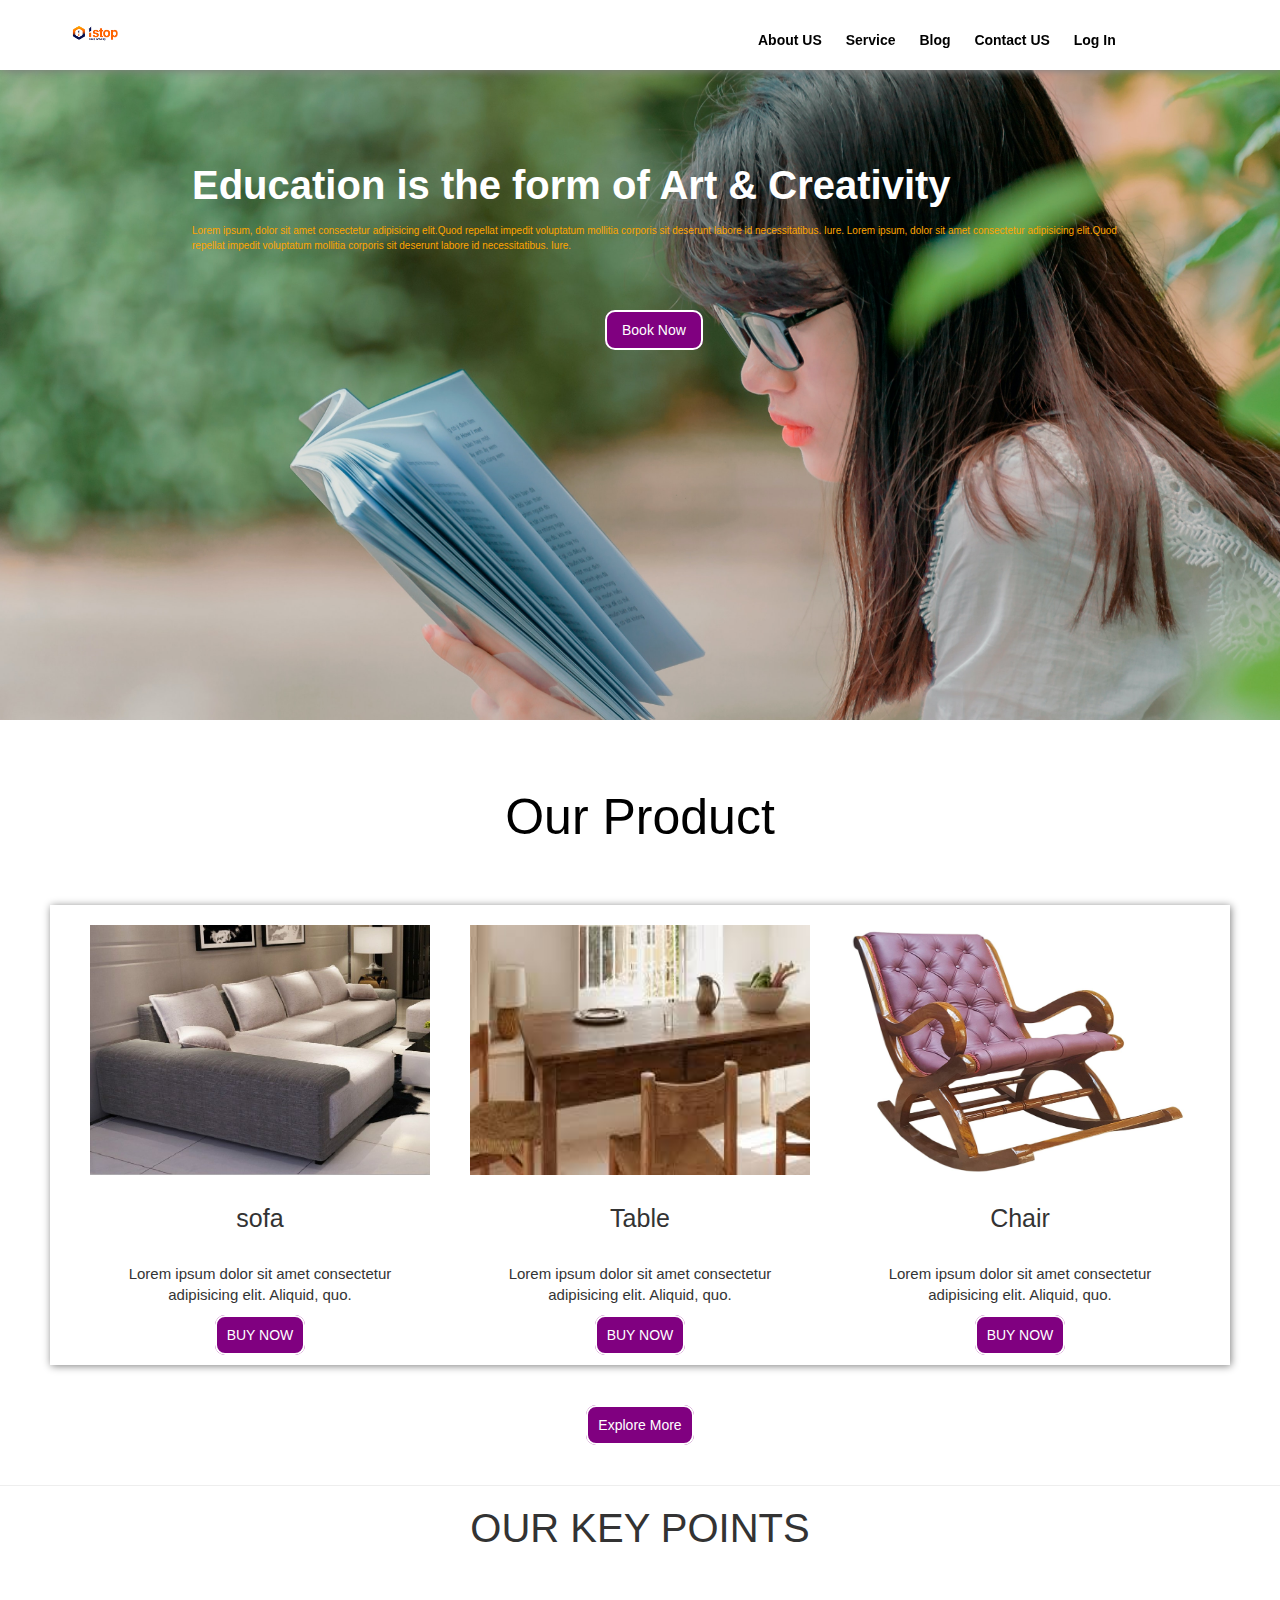
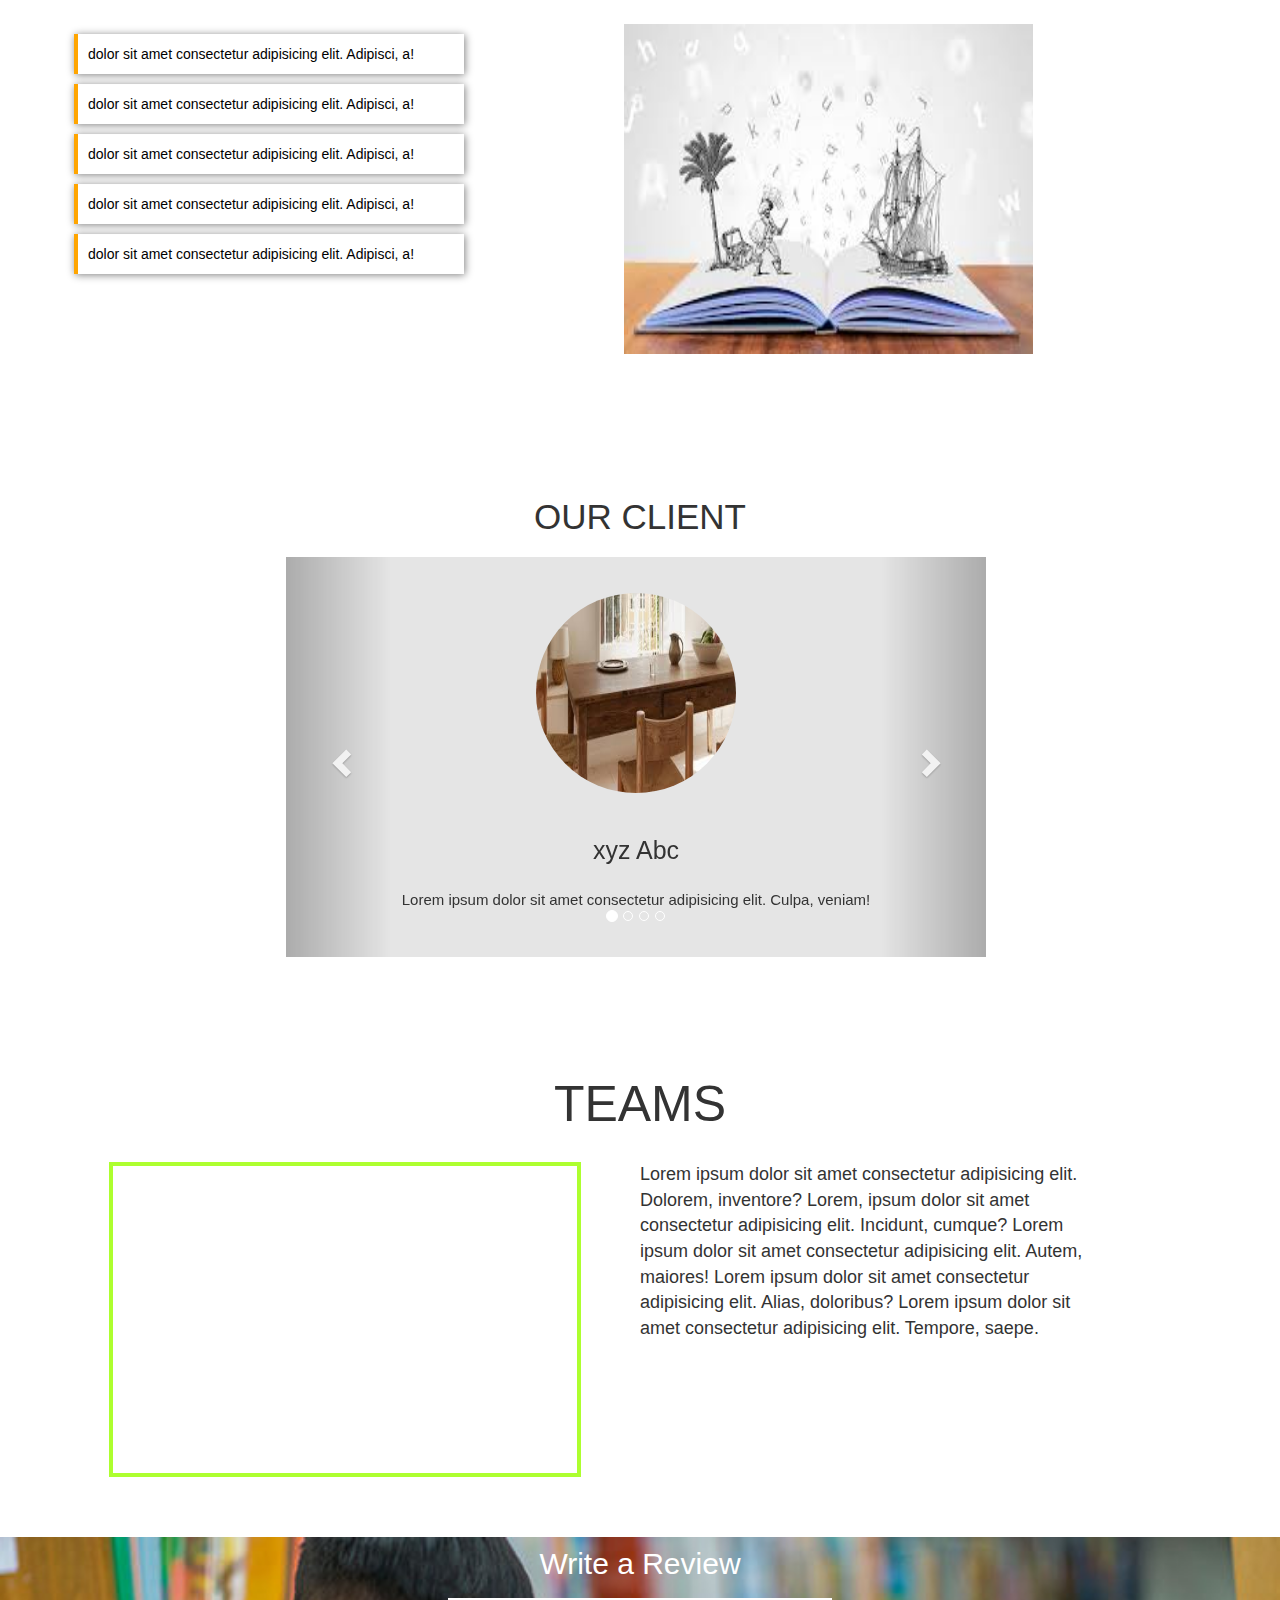
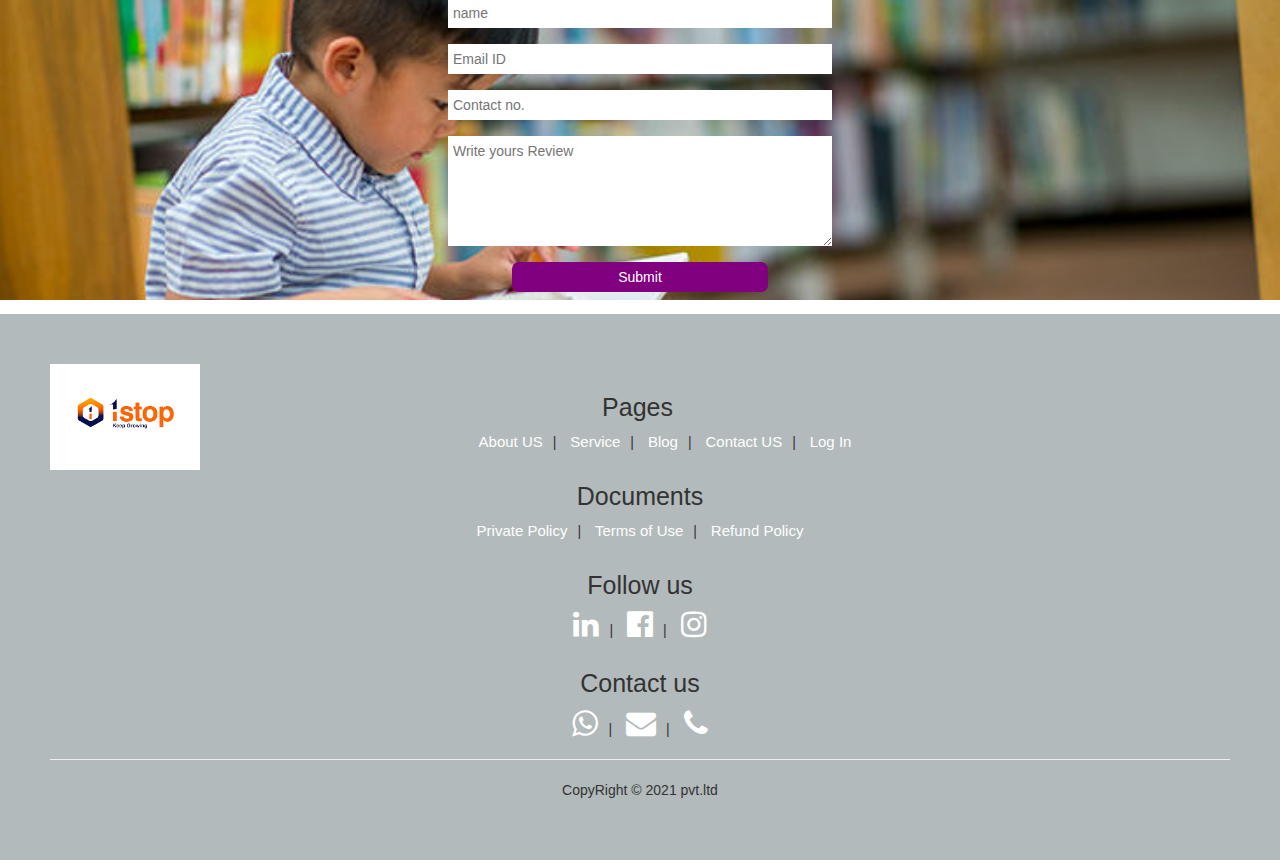
<file: index.html>
<html>
    <head>
            <title>e-Commerce|index</title>
            <!-- Latest compiled and minified CSS -->
<link rel="stylesheet" href="https://stackpath.bootstrapcdn.com/bootstrap/3.4.1/css/bootstrap.min.css" integrity="sha384-HSMxcRTRxnN+Bdg0JdbxYKrThecOKuH5zCYotlSAcp1+c8xmyTe9GYg1l9a69psu" crossorigin="anonymous">

<!-- Optional theme -->
<link rel="stylesheet" href="https://stackpath.bootstrapcdn.com/bootstrap/3.4.1/css/bootstrap-theme.min.css" integrity="sha384-6pzBo3FDv/PJ8r2KRkGHifhEocL+1X2rVCTTkUfGk7/0pbek5mMa1upzvWbrUbOZ" crossorigin="anonymous">
            <link href="style.css" rel="stylesheet">

            <link rel="stylesheet" href="https://cdnjs.cloudflare.com/ajax/libs/font-awesome/4.7.0/css/font-awesome.min.css">
    </head>
    <body>
            <nav class="nav nav_top">
                    <div class="logo"> 
                        <a href="index.html"><img src="stop.png" width="90"></a>
                    </div>
                    <div class="nav_side">
                        <a href="about.html">About US</a>
                        <a href="service.html">Service</a>
                        <a href="blog.html">Blog</a>
                        <a href="contact.html">Contact US</a>
                        <a href="">Log In</a>
                    </div>        
            </nav>
            
            <div class="main">
                        <div class="main_content">
                            <h2>Education is the form of  Art & Creativity<br>
                                <span>Lorem ipsum, dolor sit amet consectetur adipisicing elit.Quod repellat impedit 
                                    voluptatum mollitia corporis sit deserunt labore id necessitatibus. Iure.
                                    Lorem ipsum, dolor sit amet consectetur adipisicing elit.Quod repellat impedit 
                                    voluptatum mollitia corporis sit deserunt labore id necessitatibus. Iure.</span>
                            </h2>
                            <div class="btn">
                                    <a href="#">Book Now</a>
                            </div>
                        </div>
                    </div>
            
        <div class="product">
                <h2>Our Product</h2>
                <div class="product_container">
                <div class="item">
                    <div class="item_img">
                        <img src="sofa.jpg" >
                    </div>
                    <div class="item_content">
                        <h3>sofa</h3>
                    <p>Lorem ipsum dolor sit amet consectetur adipisicing elit. Aliquid, quo.</p>
                    <a href="#">BUY NOW</a>
                    </div>
                   
                </div>

                <div class="item">
                    <div class="item_img">
                        <img src="table.jpg" >
                    </div>
                    <div class="item_content">
                        <h3>Table</h3>
                    <p>Lorem ipsum dolor sit amet consectetur adipisicing elit. Aliquid, quo.</p>
                    <a href="#">BUY NOW</a>
                    </div>
                   
                </div>
                
                <div class="item">
                    <div class="item_img">
                        <img src="chair.jpg" >
                    </div>
                    <div class="item_content">
                        <h3>Chair</h3>
                    <p>Lorem ipsum dolor sit amet consectetur adipisicing elit. Aliquid, quo.</p>
                    <a href="#">BUY NOW</a>
                    </div>
                   
                </div></div>
                <div class="product_btn">
                    <a href="service.lhtml">Explore More</a>
                </div>
        </div>
        <hr>

        <div class="keypoint">
                <h2>OUR KEY POINTS</h2>
                <div class="key_container">
                   <div class="key_content">
                    <li> dolor sit amet consectetur adipisicing elit. Adipisci, a!</li>
                    <li> dolor sit amet consectetur adipisicing elit. Adipisci, a!</li>
                    <li> dolor sit amet consectetur adipisicing elit. Adipisci, a!</li>
                    <li> dolor sit amet consectetur adipisicing elit. Adipisci, a!</li>
                    <li> dolor sit amet consectetur adipisicing elit. Adipisci, a!</li>
                </div>
                <div class="key_img">
                        <img src="books.jpg">
                </div>
                </div>       
        </div>

        <div class="testi">
            <h2>Our Client</h2>
            <div class="testi_container">
                <div id="carousel-example-generic" class="carousel slide" data-ride="carousel">
                    <!-- Indicators -->
                    <ol class="carousel-indicators">
                      <li data-target="#carousel-example-generic" data-slide-to="0" class="active"></li>
                      <li data-target="#carousel-example-generic" data-slide-to="1"></li>
                      <li data-target="#carousel-example-generic" data-slide-to="2"></li>
                      <li data-target="#carousel-example-generic" data-slide-to="3"></li>
                    </ol>
                  
                    <!-- Wrapper for slides -->
                    <div class="carousel-inner" role="listbox">
                      <div class="item active">
                          <div class="item_img"> 
                              <img src="table.jpg" alt="">
                            </div>
                            <div class="item_content">
                                <h3>xyz Abc</h3>
                                <p>Lorem ipsum dolor sit amet consectetur adipisicing elit. Culpa, veniam!</p>
                            </div>
                       
                        
                      </div>
                      <div class="item">
                        <div class="item_img"> 
                            <img src="chair.jpg" alt="">
                          </div>
                          <div class="item_content">
                              <h3>xyz Abc</h3>
                              <p>Lorem ipsum dolor sit amet consectetur adipisicing elit. Culpa, veniam!</p>
                          </div>
                      </div>

                      <div class="item">
                        <div class="item_img"> 
                            <img src="sofa.jpg" alt="">
                          </div>
                          <div class="item_content">
                              <h3>xyz Abc</h3>
                              <p>Lorem ipsum dolor sit amet consectetur adipisicing elit. Culpa, veniam!</p>
                          </div>
                      </div>

                      <div class="item">
                        <div class="item_img"> 
                            <img src="sofa.jpg" alt="">
                          </div>
                          <div class="item_content">
                              <h3>xyz Abc</h3>
                              <p>Lorem ipsum dolor sit amet consectetur adipisicing elit. Culpa, veniam!</p>
                          </div>
                      </div>

                    </div>
                  
                    <!-- Controls -->
                    <a class="left carousel-control" href="#carousel-example-generic" role="button" data-slide="prev">
                      <span class="glyphicon glyphicon-chevron-left" aria-hidden="true"></span>
                      <span class="sr-only">Previous</span>
                    </a>
                    <a class="right carousel-control" href="#carousel-example-generic" role="button" data-slide="next">
                      <span class="glyphicon glyphicon-chevron-right" aria-hidden="true"></span>
                      <span class="sr-only">Next</span>
                    </a>
                  </div>
            </div>
        </div>

        <div class="team">
            <h3>Teams</h3>
            <div class="team_container">
                <div class="team_video">
                    <iframe width="560" height="315" src="https://www.youtube.com/embed/0kFGbZ9KrlI" title="YouTube video player" frameborder="0" allow="accelerometer; autoplay; clipboard-write; encrypted-media; gyroscope; picture-in-picture" allowfullscreen></iframe>
                </div>
                <div class="team_content">
                    <p>Lorem ipsum dolor sit amet consectetur adipisicing elit. Dolorem, inventore?
                        Lorem, ipsum dolor sit amet consectetur adipisicing elit. Incidunt, cumque?
                        Lorem ipsum dolor sit amet consectetur adipisicing elit. Autem, maiores!
                        Lorem ipsum dolor sit amet consectetur adipisicing elit. Alias, doloribus?
                        Lorem ipsum dolor sit amet consectetur adipisicing elit. Tempore, saepe.

                    </p>
                </div>
            </div>
        </div>

<div class="feed">
    <h3>Write a Review</h3>
    <div class="feedback_form">
        <form name="feed-back" method="POST">
            <input type="text" name="Name" placeholder="name"><br>
            <input type="email" name="Email" placeholder="Email ID"><br>
            <input type="tel" name="number" placeholder="Contact no."><br>
            <textarea rows="5" cols="5" name="review"  placeholder="Write yours Review"></textarea><br>
            <button type="submit">Submit</button>
        </form>
    </div>

</div>

<footer>
    <div class="footer_logo">
        <a href="index.html"><img src="stop.png" width="150"></a>
    </div>
    <div class="pages">
        <h3>Pages</h3>
        <a href="about.html">About US</a>|
        <a href="service.html">Service</a>|
        <a href="blog.html">Blog</a>|
        <a href="contact.html">Contact US</a>|
        <a href="">Log In</a>
    </div>
    <div class="docs">
        <h3>Documents</h3>
        <a href="#">Private Policy</a>|
        <a href="#">Terms of Use</a>|
        <a href="#">Refund Policy</a>   
    </div>
    <div class="social">
        <h3>Follow us</h3>
        <a href="https://in.linkedin.com/company/1stop-ai" target="_blank"><i class="fa fa-2x fa-linkedin" aria-hidden="true"></i></a>|
        <a href="https://www.facebook.com/pages/category/Education-Website/1Stopai-102490171820303/ " target="_blank"><i class="fa fa-2x fa-facebook-official" aria-hidden="true"></i></a>|
        <a href="https://www.instagram.com/1stop.ai/?hl=en" target="_blank"><i class="fa fa-2x fa-instagram" aria-hidden="true"></i></a>   
    </div>
    <div class="contact">
        <h3>Contact us</h3>
        <a href="https://api.WhatsApp.com?send?phone=+919810654125" target="_blank"><i class="fa fa-2x fa-whatsapp" aria-hidden="true"></i></a>|
        <a href="mailto:gauravgangola444@gmail.com" target="_blank"><i class="fa fa-2x fa-envelope" aria-hidden="true"></i></a>|
        <a href="tel:+919810654125" target="_blank"><i class="fa fa-2x fa-phone" aria-hidden="true"></i></a>   

    </div>
<hr>
<p>CopyRight &copy; 2021 pvt.ltd</p>
</footer>

 <!-- jQuery (necessary for Bootstrap's JavaScript plugins) -->
 <script src="https://code.jquery.com/jquery-1.12.4.min.js" integrity="sha384-nvAa0+6Qg9clwYCGGPpDQLVpLNn0fRaROjHqs13t4Ggj3Ez50XnGQqc/r8MhnRDZ" crossorigin="anonymous"></script>
        <!-- Latest compiled and minified JavaScript -->
<script src="https://stackpath.bootstrapcdn.com/bootstrap/3.4.1/js/bootstrap.min.js" integrity="sha384-aJ21OjlMXNL5UyIl/XNwTMqvzeRMZH2w8c5cRVpzpU8Y5bApTppSuUkhZXN0VxHd" crossorigin="anonymous"></script>
    
<script >
        
        const scriptURL = 'https://script.google.com/macros/s/AKfycbz3LDkPbZ0XEh08rXMi81zsvRIpsWgp22ERJOJuRASJAwjYuN3GhSQoyIdhGALBKumZ7w/exec'
            const form = document.forms['feed-back']
          
            form.addEventListener('submit', e => {
              e.preventDefault()
              fetch(scriptURL, { method: 'POST', body: new FormData(form)})
                .then(response => alert("Thanks for Contacting us..! We Will Contact You Soon..."))
                .catch(error => console.error('Error!', error.message))
            })


</script>

</body>
</html>
</file>
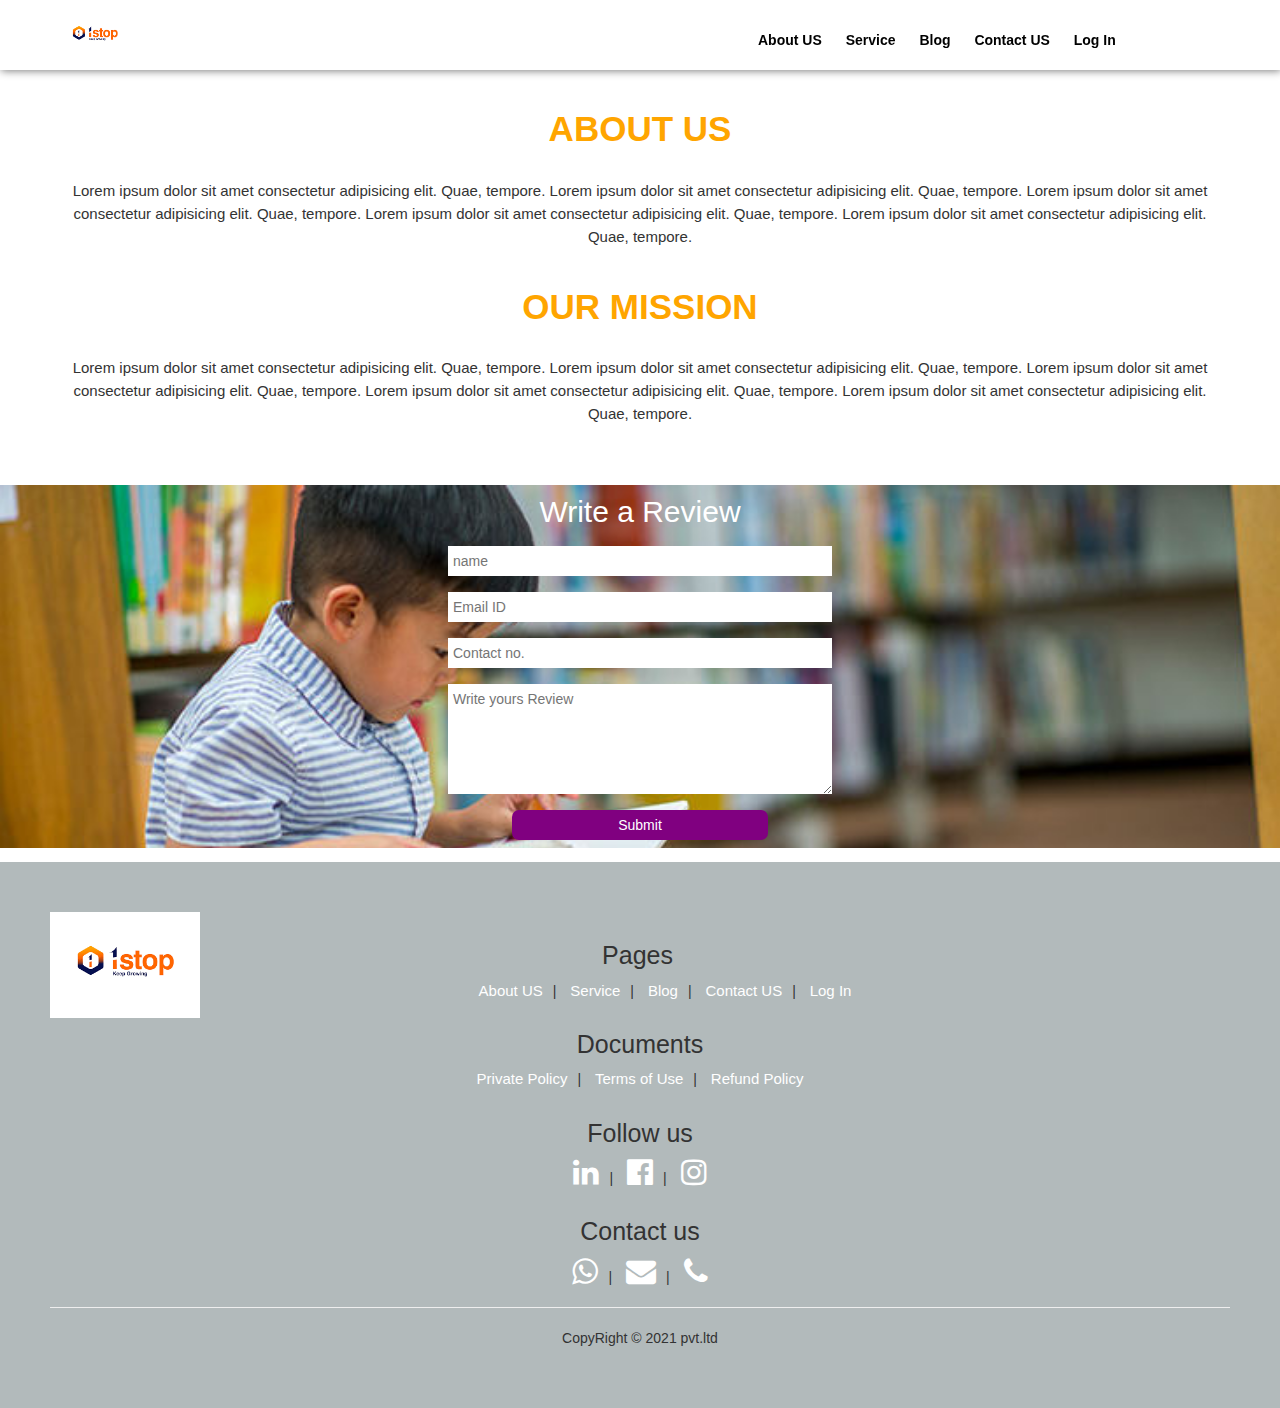
<file: about.html>
<html>
    <head>
            <title>e-Commerce|About Us</title>
            <!-- Latest compiled and minified CSS -->
<link rel="stylesheet" href="https://stackpath.bootstrapcdn.com/bootstrap/3.4.1/css/bootstrap.min.css" integrity="sha384-HSMxcRTRxnN+Bdg0JdbxYKrThecOKuH5zCYotlSAcp1+c8xmyTe9GYg1l9a69psu" crossorigin="anonymous">

<!-- Optional theme -->
<link rel="stylesheet" href="https://stackpath.bootstrapcdn.com/bootstrap/3.4.1/css/bootstrap-theme.min.css" integrity="sha384-6pzBo3FDv/PJ8r2KRkGHifhEocL+1X2rVCTTkUfGk7/0pbek5mMa1upzvWbrUbOZ" crossorigin="anonymous">
            <link href="style.css" rel="stylesheet">

            <link rel="stylesheet" href="https://cdnjs.cloudflare.com/ajax/libs/font-awesome/4.7.0/css/font-awesome.min.css">
    </head>
    <body>
            <nav class="nav nav_top">
                    <div class="logo"> 
                        <a href="index.html"><img src="stop.png" width="90"></a>
                    </div>
                    <div class="nav_side">
                        <a href="about.html">About US</a>
                        <a href="service.html">Service</a>
                        <a href="blog.html">Blog</a>
                        <a href="contact.html">Contact US</a>
                        <a href="">Log In</a>
                    </div>        
            </nav>
            
<div class="about">
    <h3>About US</h3>
    <div class="about_content">
        <p>
            Lorem ipsum dolor sit amet consectetur adipisicing elit. Quae, tempore.
            Lorem ipsum dolor sit amet consectetur adipisicing elit. Quae, tempore.
            Lorem ipsum dolor sit amet consectetur adipisicing elit. Quae, tempore.
            Lorem ipsum dolor sit amet consectetur adipisicing elit. Quae, tempore.
            Lorem ipsum dolor sit amet consectetur adipisicing elit. Quae, tempore.
        </p>
        <h3>Our Mission</h3>
        <p>
            Lorem ipsum dolor sit amet consectetur adipisicing elit. Quae, tempore.
            Lorem ipsum dolor sit amet consectetur adipisicing elit. Quae, tempore.
            Lorem ipsum dolor sit amet consectetur adipisicing elit. Quae, tempore.
            Lorem ipsum dolor sit amet consectetur adipisicing elit. Quae, tempore.
            Lorem ipsum dolor sit amet consectetur adipisicing elit. Quae, tempore.
        </p>
    </div>

</div>
            <div class="feed">
                <h3>Write a Review</h3>
                <div class="feedback_form">
                    <form name="feed-back" method="POST">
                        <input type="text" name="Name" placeholder="name"><br>
                        <input type="email" name="Email" placeholder="Email ID"><br>
                        <input type="tel" name="number" placeholder="Contact no."><br>
                        <textarea rows="5" cols="5" name="review"  placeholder="Write yours Review"></textarea><br>
                        <button type="submit">Submit</button>
                    </form>
                </div>
            
            </div>
            
            <footer>
                <div class="footer_logo">
                    <a href="web 1.html"><img src="stop.png" width="150"></a>
                </div>
                <div class="pages">
                    <h3>Pages</h3>
                    <a href="about.html">About US</a>|
                    <a href="service.html">Service</a>|
                    <a href="blog.html">Blog</a>|
                    <a href="contact.html">Contact US</a>|
                    <a href="">Log In</a>
                </div>
                <div class="docs">
                    <h3>Documents</h3>
                    <a href="#">Private Policy</a>|
                    <a href="#">Terms of Use</a>|
                    <a href="#">Refund Policy</a>   
                </div>
                <div class="social">
                    <h3>Follow us</h3>
                    <a href="https://in.linkedin.com/company/1stop-ai" target="_blank"><i class="fa fa-2x fa-linkedin" aria-hidden="true"></i></a>|
                    <a href="https://www.facebook.com/pages/category/Education-Website/1Stopai-102490171820303/ " target="_blank"><i class="fa fa-2x fa-facebook-official" aria-hidden="true"></i></a>|
                    <a href="https://www.instagram.com/1stop.ai/?hl=en" target="_blank"><i class="fa fa-2x fa-instagram" aria-hidden="true"></i></a>   
                </div>
                <div class="contact">
                    <h3>Contact us</h3>
                    <a href="https://api.WhatsApp.com?send?phone=+919810654125" target="_blank"><i class="fa fa-2x fa-whatsapp" aria-hidden="true"></i></a>|
                    <a href="mailto:gauravgangola444@gmail.com" target="_blank"><i class="fa fa-2x fa-envelope" aria-hidden="true"></i></a>|
                    <a href="tel:+919810654125" target="_blank"><i class="fa fa-2x fa-phone" aria-hidden="true"></i></a>   
            
                </div>
            <hr>
            <p>CopyRight &copy; 2021 pvt.ltd</p>
            </footer>
            
           
                
            <script >
                    
                    const scriptURL = 'https://script.google.com/macros/s/AKfycbz3LDkPbZ0XEh08rXMi81zsvRIpsWgp22ERJOJuRASJAwjYuN3GhSQoyIdhGALBKumZ7w/exec'
                        const form = document.forms['feed-back']
                      
                        form.addEventListener('submit', e => {
                          e.preventDefault()
                          fetch(scriptURL, { method: 'POST', body: new FormData(form)})
                            .then(response => alert("Thanks for Contacting us..! We Will Contact You Soon..."))
                            .catch(error => console.error('Error!', error.message))
                        })
            
            
            </script>
            
            </body>
            </html>
</file>
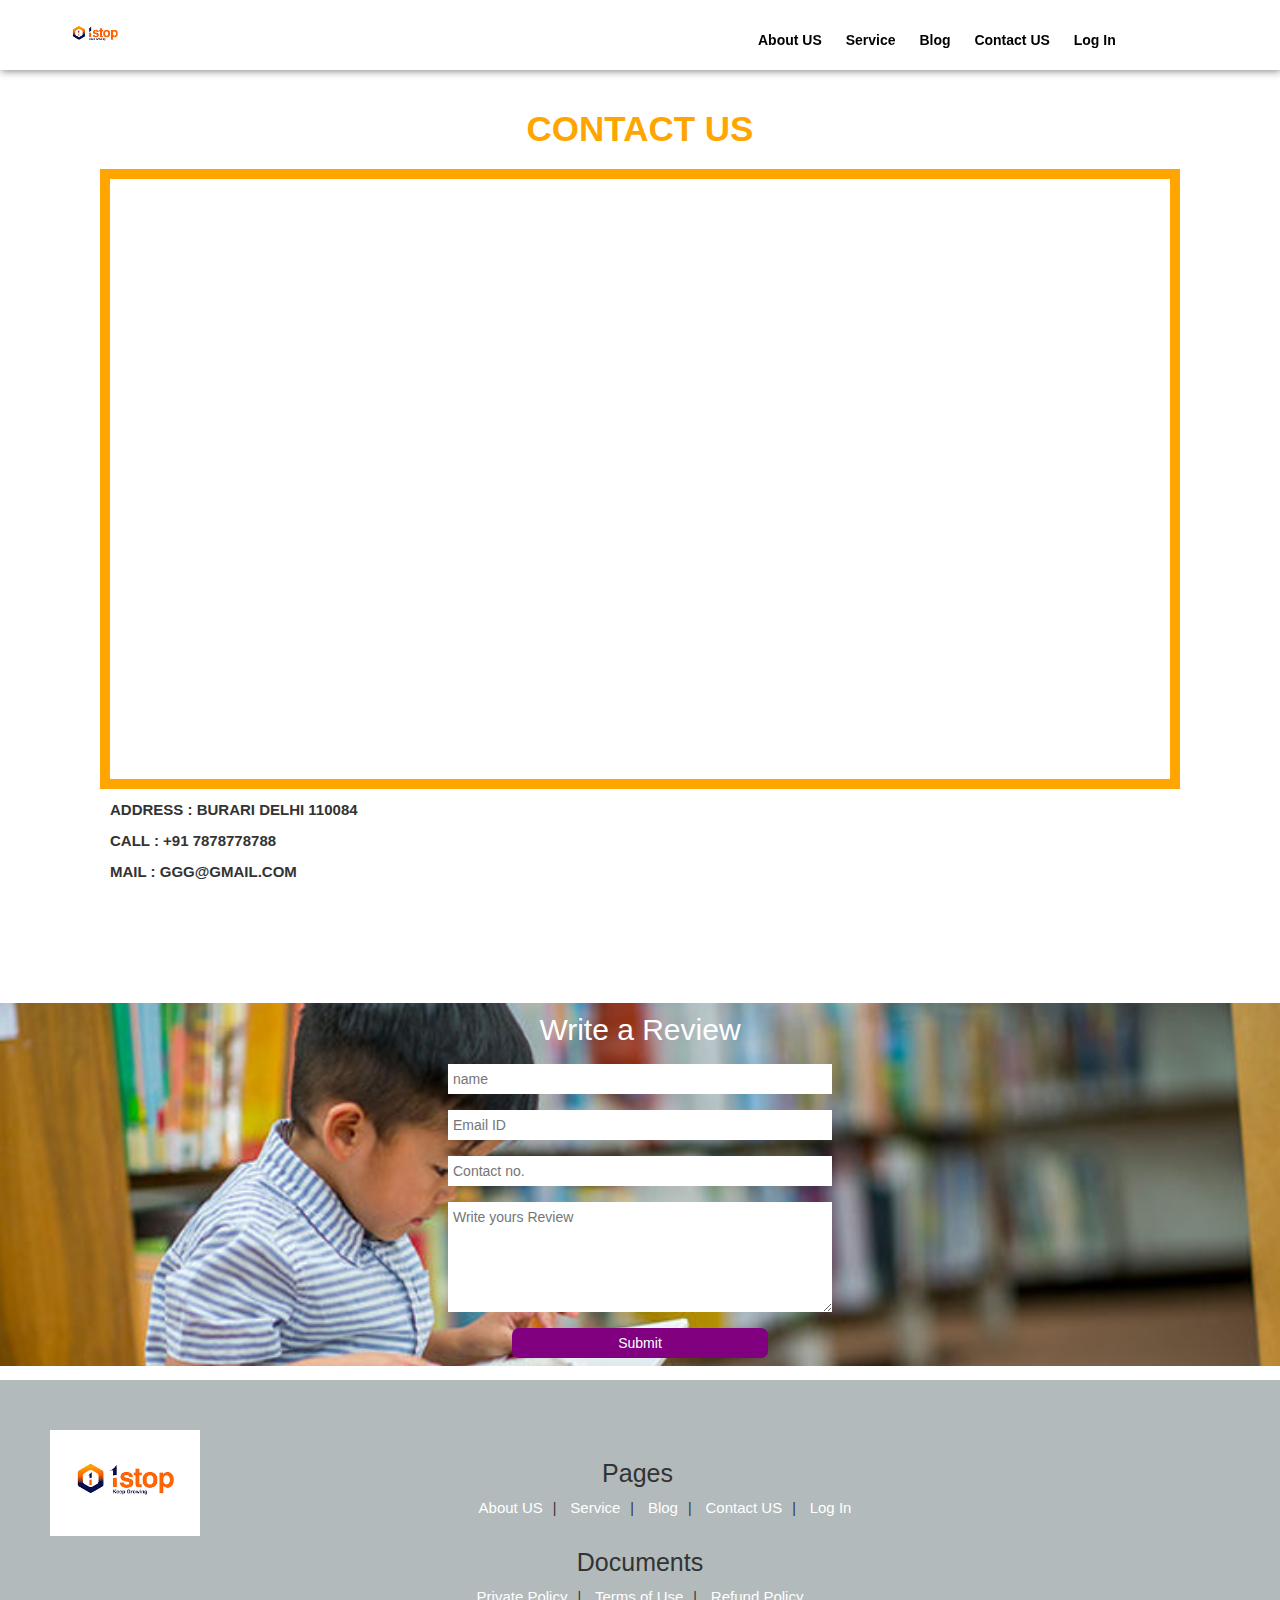
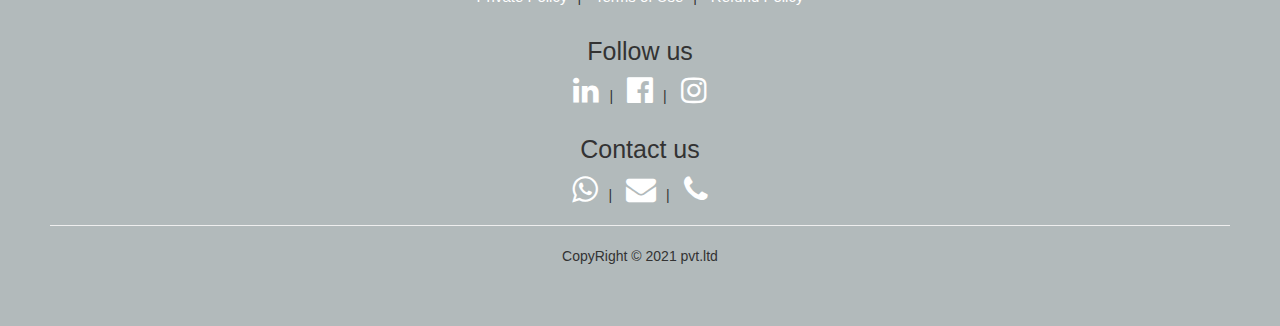
<file: contact.html>
<html>
    <head>
            <title>e-Commerce|Contact us </title>
            <!-- Latest compiled and minified CSS -->
<link rel="stylesheet" href="https://stackpath.bootstrapcdn.com/bootstrap/3.4.1/css/bootstrap.min.css" integrity="sha384-HSMxcRTRxnN+Bdg0JdbxYKrThecOKuH5zCYotlSAcp1+c8xmyTe9GYg1l9a69psu" crossorigin="anonymous">

<!-- Optional theme -->
<link rel="stylesheet" href="https://stackpath.bootstrapcdn.com/bootstrap/3.4.1/css/bootstrap-theme.min.css" integrity="sha384-6pzBo3FDv/PJ8r2KRkGHifhEocL+1X2rVCTTkUfGk7/0pbek5mMa1upzvWbrUbOZ" crossorigin="anonymous">
            <link href="style.css" rel="stylesheet">

            <link rel="stylesheet" href="https://cdnjs.cloudflare.com/ajax/libs/font-awesome/4.7.0/css/font-awesome.min.css">
    </head>
    <body>
            <nav class="nav nav_top">
                    <div class="logo"> 
                        <a href="index.html"><img src="stop.png" width="90"></a>
                    </div>
                    <div class="nav_side">
                        <a href="about.html">About US</a>
                        <a href="service.html">Service</a>
                        <a href="blog.html">Blog</a>
                        <a href="contact.html">Contact US</a>
                        <a href="">Log In</a>
                    </div>        
            </nav>
<div class="contact_">
    <h2>Contact US</h2>
    <div class="Map">
        <iframe src="https://www.google.com/maps/embed?pb=!1m18!1m12!1m3!1d3504.6523717637538!2d77.11112571414233!3d28.550166794556834!2m3!1f0!2f0!3f0!3m2!1i1024!2i768!4f13.1!3m3!1m2!1s0x390d1c7202d0b7ed%3A0x79598f48d26d2c9f!2sDelhi%20Aero%20City%20Metro%20Station!5e0!3m2!1sen!2sin!4v1624978583358!5m2!1sen!2sin" width="100%" height="600" style="border:0;" allowfullscreen="" loading="lazy"></iframe>
    </div>
    <div class="map_content">
        <p><b>Address  :  burari delhi 110084</b></p>
        <p><b>call  :   +91 7878778788 </b></p>
        <p><b>Mail  : ggg@gmail.com</b></p>
    </div>

</div>


        </div>
        <div class="feed">
            <h3>Write a Review</h3>
            <div class="feedback_form">
                <form name="feed-back" method="POST">
                    <input type="text" name="Name" placeholder="name"><br>
                    <input type="email" name="Email" placeholder="Email ID"><br>
                    <input type="tel" name="number" placeholder="Contact no."><br>
                    <textarea rows="5" cols="5" name="review"  placeholder="Write yours Review"></textarea><br>
                    <button type="submit">Submit</button>
                </form>
            </div>
        
        </div>
        
        <footer>
            <div class="footer_logo">
                <a href="web 1.html"><img src="stop.png" width="150"></a>
            </div>
            <div class="pages">
                <h3>Pages</h3>
                <a href="about.html">About US</a>|
                <a href="service.html">Service</a>|
                <a href="blog.html">Blog</a>|
                <a href="contact.html">Contact US</a>|
                <a href="">Log In</a>
            </div>
            <div class="docs">
                <h3>Documents</h3>
                <a href="#">Private Policy</a>|
                <a href="#">Terms of Use</a>|
                <a href="#">Refund Policy</a>   
            </div>
            <div class="social">
                <h3>Follow us</h3>
                <a href="https://in.linkedin.com/company/1stop-ai" target="_blank"><i class="fa fa-2x fa-linkedin" aria-hidden="true"></i></a>|
                <a href="https://www.facebook.com/pages/category/Education-Website/1Stopai-102490171820303/ " target="_blank"><i class="fa fa-2x fa-facebook-official" aria-hidden="true"></i></a>|
                <a href="https://www.instagram.com/1stop.ai/?hl=en" target="_blank"><i class="fa fa-2x fa-instagram" aria-hidden="true"></i></a>   
            </div>
            <div class="contact">
                <h3>Contact us</h3>
                <a href="https://api.WhatsApp.com?send?phone=+919810654125" target="_blank"><i class="fa fa-2x fa-whatsapp" aria-hidden="true"></i></a>|
                <a href="mailto:gauravgangola444@gmail.com" target="_blank"><i class="fa fa-2x fa-envelope" aria-hidden="true"></i></a>|
                <a href="tel:+919810654125" target="_blank"><i class="fa fa-2x fa-phone" aria-hidden="true"></i></a>   
        
            </div>
        <hr>
        <p>CopyRight &copy; 2021 pvt.ltd</p>
        </footer>
        
       
            
        <script >
                
                const scriptURL = 'https://script.google.com/macros/s/AKfycbz3LDkPbZ0XEh08rXMi81zsvRIpsWgp22ERJOJuRASJAwjYuN3GhSQoyIdhGALBKumZ7w/exec'
                    const form = document.forms['feed-back']
                  
                    form.addEventListener('submit', e => {
                      e.preventDefault()
                      fetch(scriptURL, { method: 'POST', body: new FormData(form)})
                        .then(response => alert("Thanks for Contacting us..! We Will Contact You Soon..."))
                        .catch(error => console.error('Error!', error.message))
                    })
        
        
        </script>
        
        </body>
        </html>
</file>
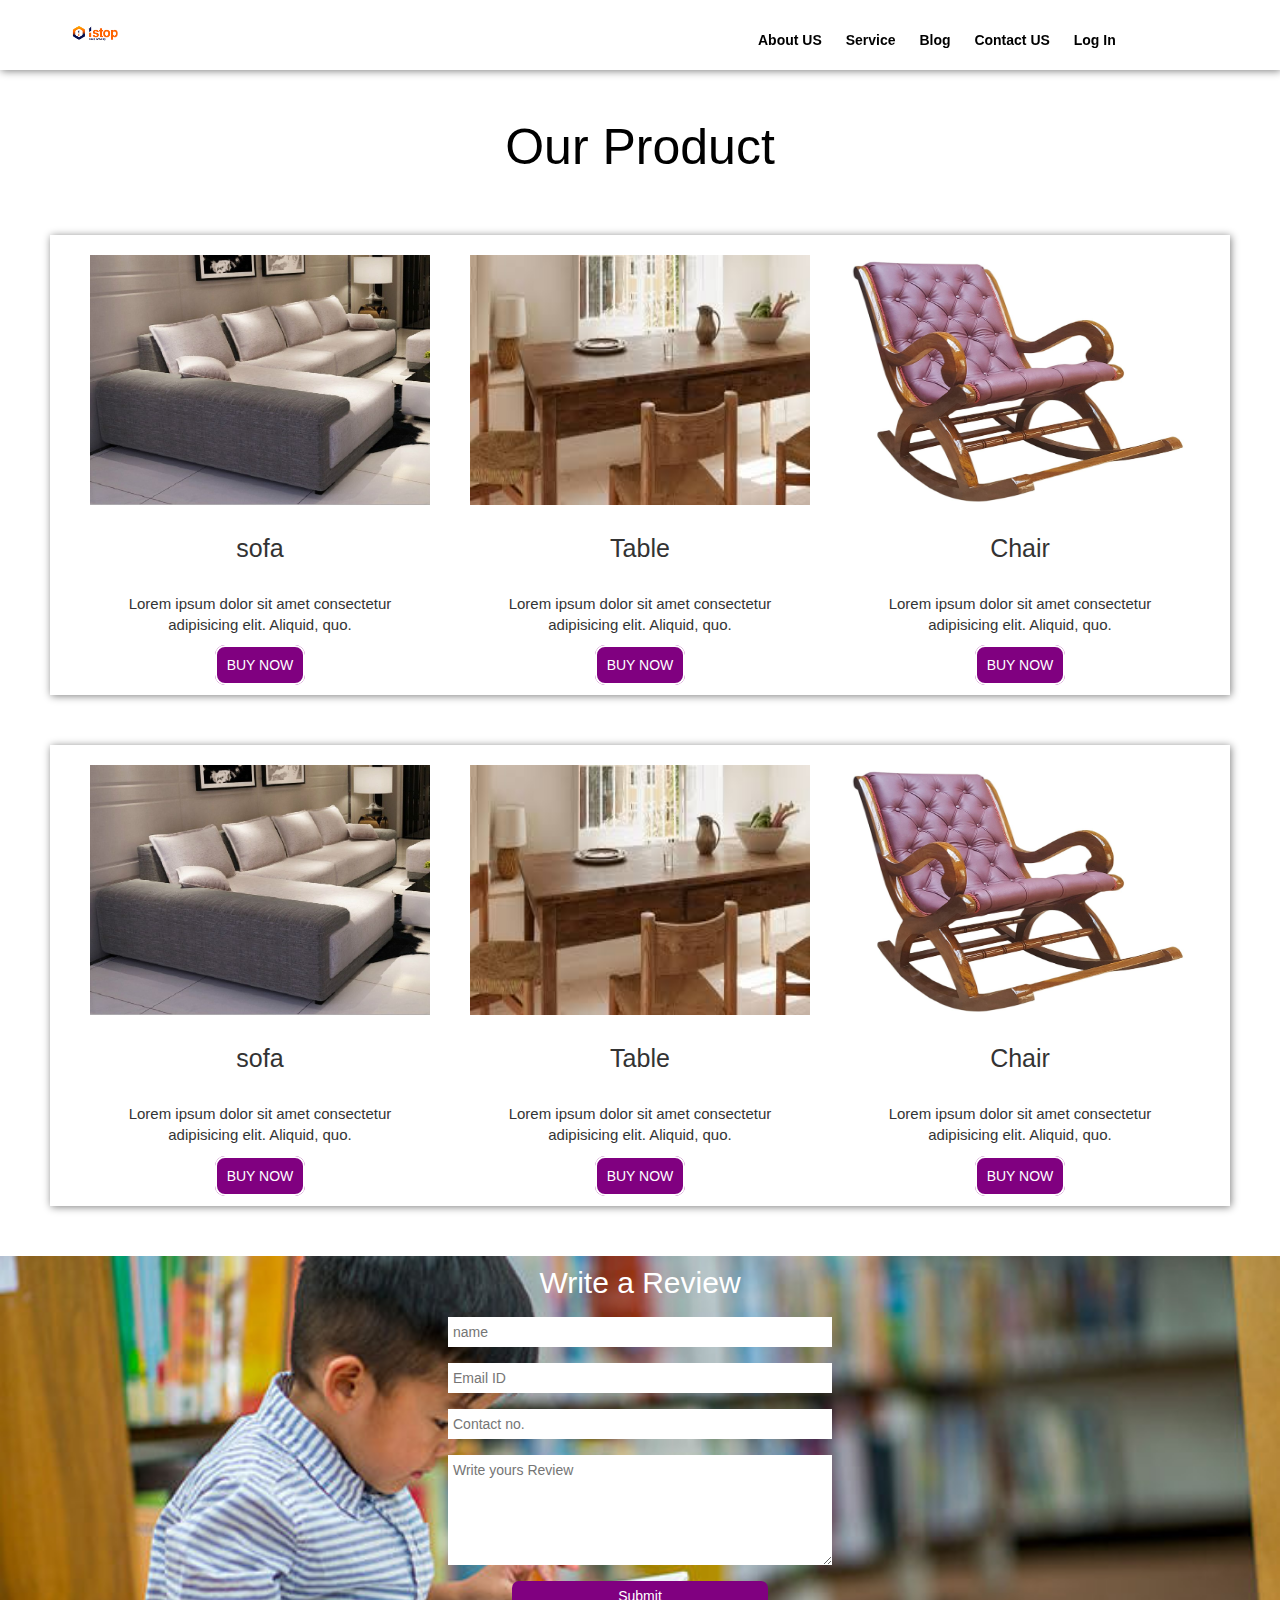
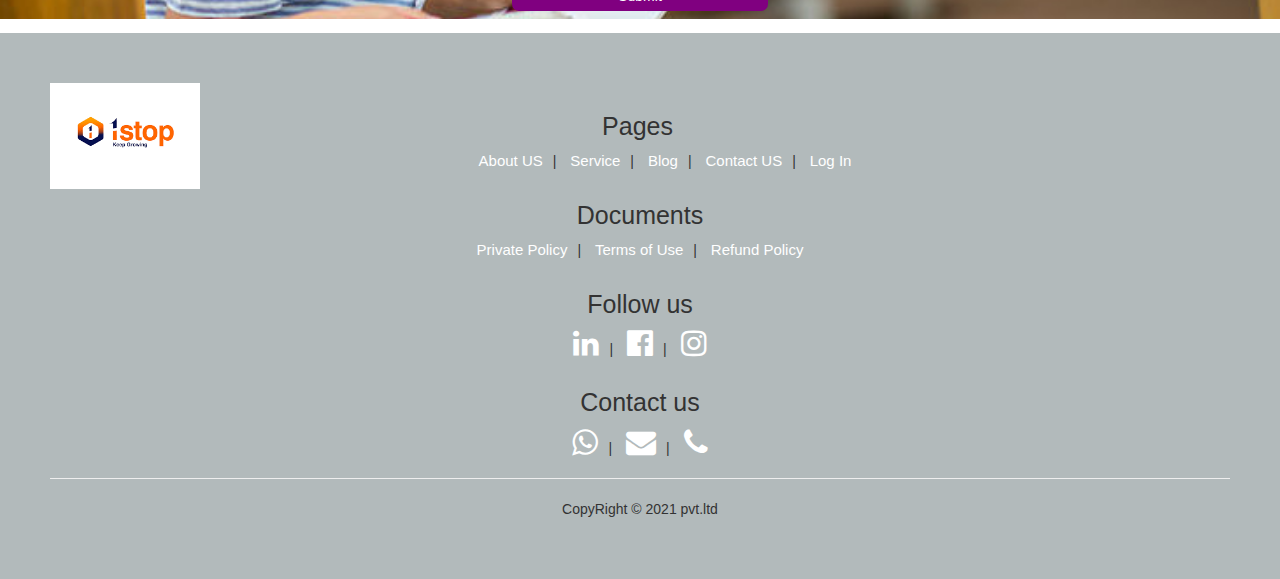
<file: service.html>
<html>
    <head>
            <title>e-Commerce|Service</title>
            <!-- Latest compiled and minified CSS -->
<link rel="stylesheet" href="https://stackpath.bootstrapcdn.com/bootstrap/3.4.1/css/bootstrap.min.css" integrity="sha384-HSMxcRTRxnN+Bdg0JdbxYKrThecOKuH5zCYotlSAcp1+c8xmyTe9GYg1l9a69psu" crossorigin="anonymous">

<!-- Optional theme -->
<link rel="stylesheet" href="https://stackpath.bootstrapcdn.com/bootstrap/3.4.1/css/bootstrap-theme.min.css" integrity="sha384-6pzBo3FDv/PJ8r2KRkGHifhEocL+1X2rVCTTkUfGk7/0pbek5mMa1upzvWbrUbOZ" crossorigin="anonymous">
            <link href="style.css" rel="stylesheet">

            <link rel="stylesheet" href="https://cdnjs.cloudflare.com/ajax/libs/font-awesome/4.7.0/css/font-awesome.min.css">
    </head>
    <body>
            <nav class="nav nav_top">
                    <div class="logo"> 
                        <a href="index.html"><img src="stop.png" width="90"></a>
                    </div>
                    <div class="nav_side">
                        <a href="about.html">About US</a>
                        <a href="service.html">Service</a>
                        <a href="blog.html">Blog</a>
                        <a href="contact.html">Contact US</a>
                        <a href="">Log In</a>
                    </div>        
            </nav>
            

            <div class="product" style="Padding-top:50px;">
                <h2>Our Product</h2>
                <div class="product_container" style="margin-bottom:50px;">
                <div class="item">
                    <div class="item_img">
                        <img src="sofa.jpg" >
                    </div>
                    <div class="item_content">
                        <h3>sofa</h3>
                    <p>Lorem ipsum dolor sit amet consectetur adipisicing elit. Aliquid, quo.</p>
                    <a href="#">BUY NOW</a>
                    </div>
                   
                </div>

                <div class="item">
                    <div class="item_img">
                        <img src="table.jpg" >
                    </div>
                    <div class="item_content">
                        <h3>Table</h3>
                    <p>Lorem ipsum dolor sit amet consectetur adipisicing elit. Aliquid, quo.</p>
                    <a href="#">BUY NOW</a>
                    </div>
                   
                </div>
                
                <div class="item">
                    <div class="item_img">
                        <img src="chair.jpg" >
                    </div>
                    <div class="item_content">
                        <h3>Chair</h3>
                    <p>Lorem ipsum dolor sit amet consectetur adipisicing elit. Aliquid, quo.</p>
                    <a href="#">BUY NOW</a>
                    </div>
                   
                </div></div>
                <div class="product_container">
                    <div class="item">
                        <div class="item_img">
                            <img src="sofa.jpg" >
                        </div>
                        <div class="item_content">
                            <h3>sofa</h3>
                        <p>Lorem ipsum dolor sit amet consectetur adipisicing elit. Aliquid, quo.</p>
                        <a href="#">BUY NOW</a>
                        </div>
                       
                    </div>
    
                    <div class="item">
                        <div class="item_img">
                            <img src="table.jpg" >
                        </div>
                        <div class="item_content">
                            <h3>Table</h3>
                        <p>Lorem ipsum dolor sit amet consectetur adipisicing elit. Aliquid, quo.</p>
                        <a href="#">BUY NOW</a>
                        </div>
                       
                    </div>
                    
                    <div class="item">
                        <div class="item_img">
                            <img src="chair.jpg" >
                        </div>
                        <div class="item_content">
                            <h3>Chair</h3>
                        <p>Lorem ipsum dolor sit amet consectetur adipisicing elit. Aliquid, quo.</p>
                        <a href="#">BUY NOW</a>
                        </div>
                       
                    </div></div>
                    <div class="product_btn">
                        
                    </div>

        </div>
            

            <div class="feed">
                <h3>Write a Review</h3>
                <div class="feedback_form">
                    <form name="feed-back" method="POST">
                        <input type="text" name="Name" placeholder="name"><br>
                        <input type="email" name="Email" placeholder="Email ID"><br>
                        <input type="tel" name="number" placeholder="Contact no."><br>
                        <textarea rows="5" cols="5" name="review"  placeholder="Write yours Review"></textarea><br>
                        <button type="submit">Submit</button>
                    </form>
                </div>
            
            </div>
            
            <footer>
                <div class="footer_logo">
                    <a href="web 1.html"><img src="stop.png" width="150"></a>
                </div>
                <div class="pages">
                    <h3>Pages</h3>
                    <a href="about.html">About US</a>|
                    <a href="service.html">Service</a>|
                    <a href="blog.html">Blog</a>|
                    <a href="contact.html">Contact US</a>|
                    <a href="">Log In</a>
                </div>
                <div class="docs">
                    <h3>Documents</h3>
                    <a href="#">Private Policy</a>|
                    <a href="#">Terms of Use</a>|
                    <a href="#">Refund Policy</a>   
                </div>
                <div class="social">
                    <h3>Follow us</h3>
                    <a href="https://in.linkedin.com/company/1stop-ai" target="_blank"><i class="fa fa-2x fa-linkedin" aria-hidden="true"></i></a>|
                    <a href="https://www.facebook.com/pages/category/Education-Website/1Stopai-102490171820303/ " target="_blank"><i class="fa fa-2x fa-facebook-official" aria-hidden="true"></i></a>|
                    <a href="https://www.instagram.com/1stop.ai/?hl=en" target="_blank"><i class="fa fa-2x fa-instagram" aria-hidden="true"></i></a>   
                </div>
                <div class="contact">
                    <h3>Contact us</h3>
                    <a href="https://api.WhatsApp.com?send?phone=+919810654125" target="_blank"><i class="fa fa-2x fa-whatsapp" aria-hidden="true"></i></a>|
                    <a href="mailto:gauravgangola444@gmail.com" target="_blank"><i class="fa fa-2x fa-envelope" aria-hidden="true"></i></a>|
                    <a href="tel:+919810654125" target="_blank"><i class="fa fa-2x fa-phone" aria-hidden="true"></i></a>   
            
                </div>
            <hr>
            <p>CopyRight &copy; 2021 pvt.ltd</p>
            </footer>
            
           
                
            <script >
                    
                    const scriptURL = 'https://script.google.com/macros/s/AKfycbz3LDkPbZ0XEh08rXMi81zsvRIpsWgp22ERJOJuRASJAwjYuN3GhSQoyIdhGALBKumZ7w/exec'
                        const form = document.forms['feed-back']
                      
                        form.addEventListener('submit', e => {
                          e.preventDefault()
                          fetch(scriptURL, { method: 'POST', body: new FormData(form)})
                            .then(response => alert("Thanks for Contacting us..! We Will Contact You Soon..."))
                            .catch(error => console.error('Error!', error.message))
                        })
            
            
            </script>
            
            </body>
            </html>
</file>
<file: style.css>
.nav{
    z-index: 9;
    padding-left: 50px;
    padding-right: 50px;
    display :flex;
    background-color: white;
    box-shadow: 1px 1px 8px grey;
}
.nav_top{
    position:fixed;
    left: 0;
    top:0;
    right:0;
}
.logo{
    float: left;
    width:60%;
}
.logo img{
    padding:10px;
}
.nav_side{
    float:right;
    width:40%;
    padding-top:30px;
}
.nav_side a{
    text-decoration: none;
    color:black;
    font-family: sans-serif;
    font-weight: bold;
    padding-right: 20px;
    
    justify-content: center;
    text-align: center;
    align-items: center;
    align-content: center;
}
.nav_side a:hover{
    color:orange;
    transition:all 1sec easy;
}

.main{
    background-image: url(read.jpg);
    background-position: center;
    background-size: cover;
    background-repeat: no-repeat;
    background-attachment: fixed;
     height:80vh;
}
.main .main_content  {
   
padding-top:10%;
padding-left: 15%;
padding-right: 10%;
}

.main .main_content h2{
    color:white;
font-family: sans-serif;
font-weight: bolder;
font-size: 40px;
line-height: 75px;
}
.main .main_content h2 span{
    color:orange;
    font-size: 10px;
    font-weight: lighter;
    line-height: 15px;

}
.main .main_content .btn {
    margin-top:50px;
    margin-left: 400px;
    text-align: center;
}

.main .main_content .btn a{
    text-decoration: none;
    padding:10px 15px;
    background-color: purple;
    color:white;
    border:2px solid white;
    border-radius: 10px;
    font-family:sans-serif;
    transition: .5s;

}
.main .main_content .btn a:hover{
    border:none;
    border-bottom: 4px solid orange;
    color:orange;
    background-color: black;
    transition: .5s;

}
.product{
    margin-bottom: 50px;
}
.product h2{
    font-size: 50px;
    color: black;
    padding:50px;
    text-align: center;
}

.product .product_container{
    display: flex;
    padding:20px;
    margin-left:50px;
    margin-right: 50px;
    box-shadow: 1px 1px 8px grey;

}
.product .product_container .item{
    margin-left:20px;
    margin-right: 20px;
   
    width:33.33%;
  
}
.product .product_container .item:hover{
   box-shadow: 2px 2px 16px grey;
}
.product .product_container .item .item_img{
    width:100%;
    height:250px;
    overflow: hidden;
}
.product .product_container .item .item_img img{
    width:100%;
    height:250px;

}
.product .product_container .item .item_content{
    
    text-align: center;
   
}
.product .product_container .item .item_content h3{
    font-family: sans-serif;
    padding:10px;
    font-size: 25px;
}
.product .product_container .item .item_content p{
    font-family: sans-serif;
    padding:10px;
    font-size: 15px;
}
.product .product_container .item .item_content a{
   
    text-decoration: none;
    color:white;
    padding:10px;
    background-color: purple;
    border:2px solid white;
    border-radius: 10px;
    font-family: sans-serif;
}
.product .product_container .item .item_content a:hover{
   border:none;
    background-color: black;
    border-bottom: 4px solid orange;
    color:orange;
}
.product .product_btn{
    text-align: center;
    margin-top:50px;
} 
.product .product_btn a{
    text-decoration: none;
    color:white;
    padding:10px;
    background-color: purple;
    border:2px solid white;
    border-radius: 10px;
    font-family: sans-serif;
}
.product .product_btn a:hover{
   border:none;
    background-color: black;
    border-bottom: 4px solid orange;
    color:orange;
}
.keypoint h2{
    text-align: center;
    font-size: 40px;
    font-family: sans-serif;
    font-weight: lighter;
}
.key_container{
    display:flex;
    padding:5%;
    width: 90%;
}
.key_container .key_content{
    width:40%;
    margin-right: 150px;
    float:left;
}

.key_container .key_content li{
    list-style: none;
    font-family: sans-serif;
    border-left: 4px solid orange;
    color:black;
    margin:10px;
    margin-right:10px;
    padding:10px;
    box-shadow: 1px 1px 8px grey;
}
.key_container .key_content li:hover{
   
    border-left: 4px solid purple;
    color:black;
   
}
.key_container .key_img{
    width:40%;
    float:right;

}
.key_container .key_img img{
    width:100%;
    height:330px;
}
.testi{
padding:50px;
}
.testi h2{
    font-size: 35px;
    font-family: sans-serif;
    text-transform: uppercase;
    text-align: center;
    padding: 10px;
}
.testi .testi_container{
    margin-left: 20%;
    margin-right: 15%;
    text-align: center;
    width:700px;
}
.testi .testi_container .carousel-inner{
    background-color:rgba(0,0,0,0.1);
    box-shadow: none;
    height:400px;
    
    

}
.testi .testi_container .carousel-inner .item{
    padding:20px;
     height:100%;
    text-align: center;
    align-content: center;
    justify-content: center;
}
.testi .testi_container .carousel-inner .item .item_img{
    height:40%;
    
}
.testi .testi_container .carousel-inner .item .item_img img{
    width:200px;
    height:200px;
    border-radius: 50%;
}
.testi .testi_container .carousel-inner .item .item_content{
    margin-top:100px;
}
.testi .testi_container .carousel-inner .item .item_content h3{
    font-size: 25px;
    font-family: sans-serif;
    font-weight: 100;
}
.testi .testi_container .carousel-inner .item .item_content p{
    padding-top:15px;
    font-size: 15px;
    font-family: sans-serif;
    
}
.team{
    padding:50px;

}
.team h3{
    text-align: center;
    padding-bottom: 20px;
    font-size: 50px;
    font-family: sans-serif;
    text-transform: uppercase;
}
.team .team_container{
    display: flex;
    width: 100%;
    margin-left:5%;

}
.team .team_container .team_video{
    width:40%;

}
.team .team_container .team_video iframe{
    width:100%;
    border:4px solid greenyellow;

}
.team .team_container .team_content{
    
    width:40%;
    margin-left: 5%;
}
.team .team_container .team_content p{
    width: 100%;
    font-family: sans-serif;
    font-size: 18px;
}

.feed{
    background-image: url('child.jpg');
    background-size:cover;
}
.feed h3{
    font-size: 30px;
    font-weight: 300;
    color: white;
    text-align: center;
    font-family: sans-serif;
    margin:10px;
    padding-top:10px;
}
.feed .feedback_form{
    text-align: center;
}

.feed .feedback_form form input{
    width:30%;
    margin:8px;
    padding: 5px;
    outline: none;
    border: none;
}

.feed .feedback_form form textarea{
    width:30%;
    margin:8px;
    padding: 5px;
    outline: none;
    border: none;
}

.feed .feedback_form form button{
    width:20%;
    margin:8px;
    padding: 5px;
    background-color: purple;
    color:white;
    outline: none;
    border: none;
    border-radius: 7px;
}
.feed .feedback_form form button:hover{
   
    background-color: black;
    color:orange;
    outline: none;
    border: none;
    border-bottom:4px solid orange;
}

.about{ 
    margin:50px;
    margin-top:100px;
   
}
.about h3{
    font-family: sans-serif;
    text-transform: uppercase;
    font-size: 35px;
    text-align: center;
    color:orange;
    font-weight:bold;
    padding:10px;
}

.about .about_content p{
    font-family: sans-serif;
    padding:10px;
    font-size: 15px;
    line-height: 23px;
    text-align: center;
}

.contact_ {
    margin:100px;
}
.contact_ .Map{
    width:100%;
    border:10px solid orange;
}
.contact_ h2{
    font-family: sans-serif;
    text-transform: uppercase;
    font-size: 35px;
    text-align: center;
    color:orange;
    font-weight:bold;
    padding:10px;
}

.contact_ .map_content{
    font-family: sans-serif;
    text-transform: uppercase;
    font-size: 15px;
    
    padding:10px;
}

footer{
    background-color: #B2BABB;
    padding:50px;
    text-align: center;
}
footer .footer_logo{
    float:left;
}
footer .pages{
    margin-right :100px;
}
footer .pages h3{
    font-family: sans-serif;
    font-size: 25px;
    margin-right:55px;
    padding-top: 10px;


}
footer .pages a{
    text-decoration: none;
    color:white;
    font-size: 15px;
    margin: 10px;

}
footer .pages a:hover{
    color:orange;
}
footer .docs h3{

    font-family: sans-serif;
    font-size: 25px;
    padding-top: 10px;

}
footer .docs a{
    text-decoration: none;
    color:white;
    font-size: 15px;
    margin: 10px;

}
footer .docs a:hover{
    color:orange;
}
footer .social h3{
    font-family: sans-serif;
    font-size: 25px;
    padding-top: 10px;

}
footer .social a{
    text-decoration: none;
    color:white;
    font-size: 15px;
    margin: 10px;

}
footer .social a:hover{
    color:orange;
}
footer .contact h3{
    font-family: sans-serif;
    font-size: 25px;
    padding-top: 10px;

}
footer .contact a{
    text-decoration: none;
    color:white;
    font-size: 15px;
    margin: 10px;

}
footer .contact a:hover{
    color:orange;
}
</file>
